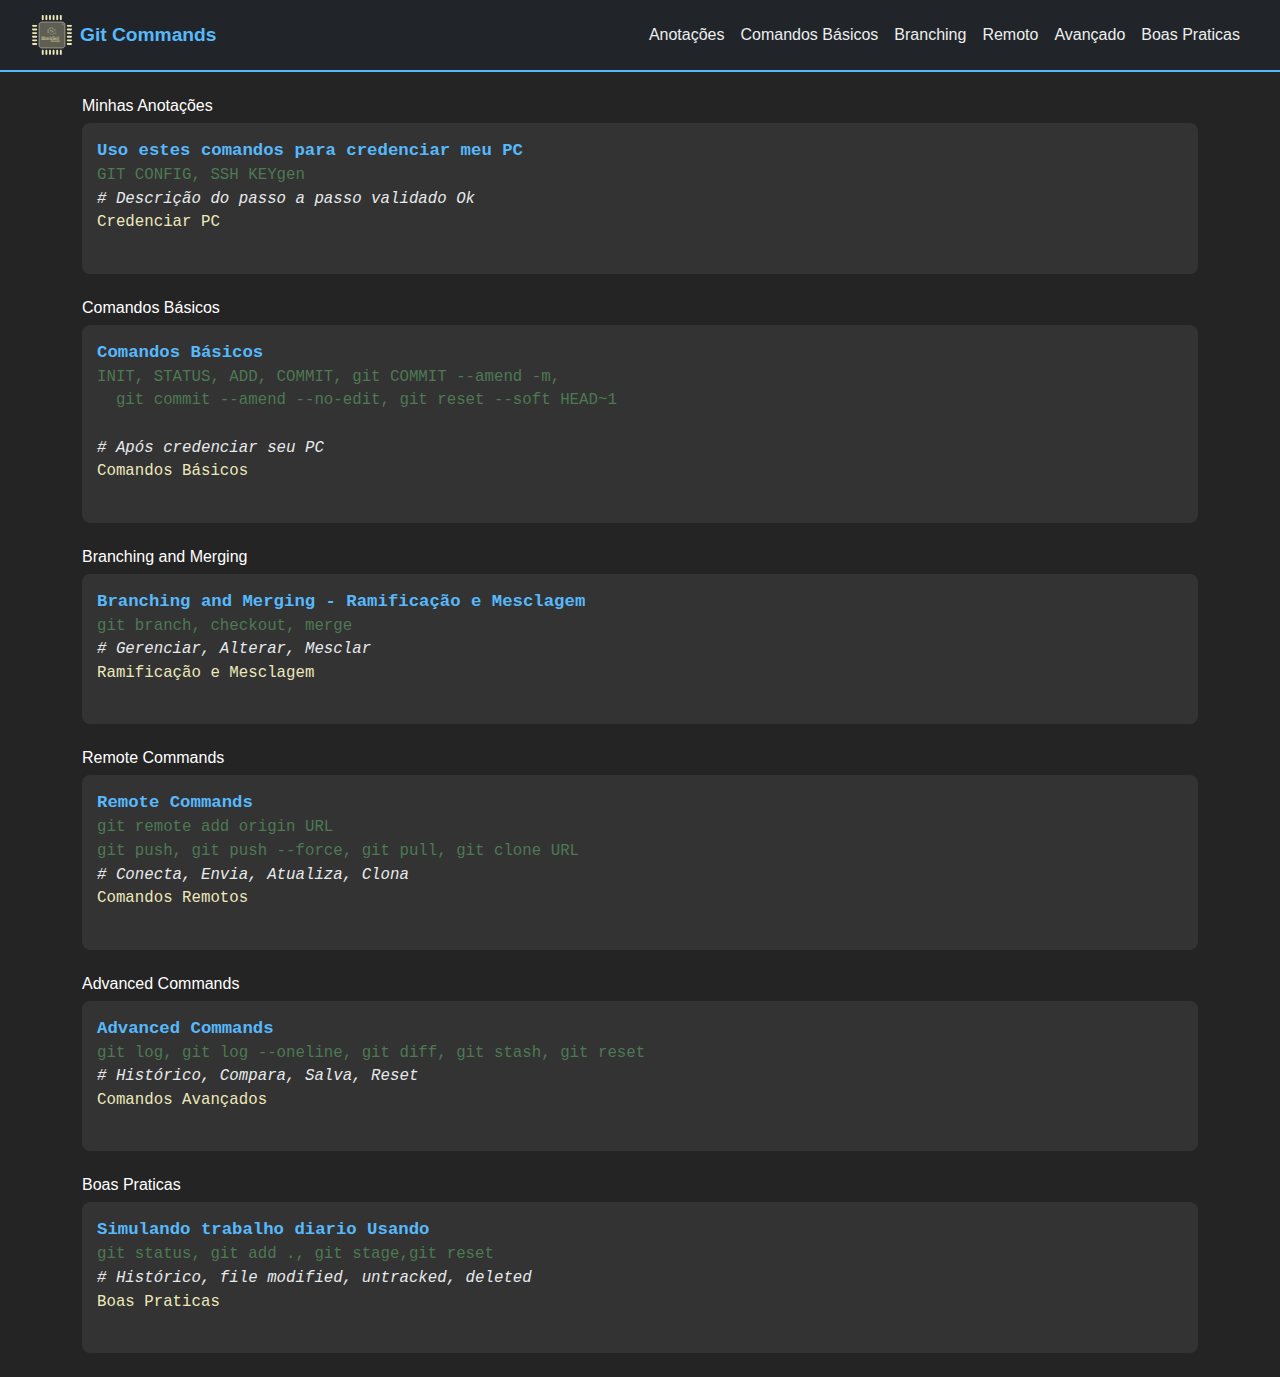
<file: index.html>
<!DOCTYPE html>
<html lang="pt-br">
<head>
  <meta charset="UTF-8">
  <meta name="viewport" content="width=device-width, initial-scale=1.0">
  <title>Git Commands Emilio Mazola</title>
  <!-- Bootstrap CSS -->
  <link href="https://cdn.jsdelivr.net/npm/bootstrap@5.3.2/dist/css/bootstrap.min.css" rel="stylesheet">
  <link rel="stylesheet" href="css/styles.css">
</head>
<body>
  <!-- Espaço para o menu -->
  <div id="menu-placeholder"></div>

  <main class="container mt-4">
    <h1 class="text-center text-light">Git Commands Emilio Mazola</h1>

    <section id="notas" class="my-4">
      <h6> Minhas Anotações</h6> 
      <pre>
<span class="command">Uso estes comandos para credenciar meu PC</span>
<span class="description">GIT CONFIG, SSH KEYgen</span>
<span class="comment"># Descrição do passo a passo validado Ok</span>
<a class="link" href="ComandosBasicos/credential.html">Credenciar PC</a>
      </pre>
    </section>

    <section id="comandos-basicos" class="my-4">
      <h6>Comandos Básicos</h6>
      <pre>
<span class="command">Comandos Básicos</span>
<span class="description">INIT, STATUS, ADD, COMMIT, git COMMIT --amend -m, 
  git commit --amend --no-edit, git reset --soft HEAD~1
</span>
<span class="comment"># Após credenciar seu PC</span>
<a class="link" href="ComandosBasicos/basic.html">Comandos Básicos</a>
      </pre>
    </section>

    <section id="branching" class="my-4">
      <h6>Branching and Merging</h6>
      <pre>
<span class="command">Branching and Merging - Ramificação e Mesclagem</span>
<span class="description">git branch, checkout, merge</span>
<span class="comment"># Gerenciar, Alterar, Mesclar</span>
<a class="link" href="ComandosBasicos/branching.html">Ramificação e Mesclagem</a>
      </pre>
    </section>

    <section id="remote" class="my-4">
      <h6>Remote Commands</h6>
      <pre>
<span class="command">Remote Commands</span>
<span class="description">git remote add origin URL </span>
<span class="description">git push, git push --force, git pull, git clone URL </span>
<span class="comment"># Conecta, Envia, Atualiza, Clona</span>
<a class="link" href="AdvancedCommands/remotecommands.html">Comandos Remotos</a>
      </pre>
    </section>

    <section id="advanced" class="my-4">
      <h6>Advanced Commands</h6>
      <pre>
<span class="command">Advanced Commands</span>
<span class="description">git log, git log --oneline, git diff, git stash, git reset</span>
<span class="comment"># Histórico, Compara, Salva, Reset</span>
<a class="link" href="AdvancedCommands/advanced.html">Comandos Avançados</a>
      </pre>
    </section>

    <section id="boaspraticas" class="my-4">
      <h6>Boas Praticas</h6>
      <pre>
<span class="command">Simulando trabalho diario Usando</span>
<span class="description">git status, git add ., git stage,git reset</span>
<span class="comment"># Histórico, file modified, untracked, deleted</span>
<a class="link" href="boaspraticas/boaspraticas.html">Boas Praticas</a>
      </pre>
    </section>
  </main>

  <!-- Bootstrap JavaScript -->
  <script src="https://cdn.jsdelivr.net/npm/bootstrap@5.3.2/dist/js/bootstrap.bundle.min.js"></script>
  <!-- Script do menu -->
  <script src="menu.js"></script>
</body>
</html>
</file>
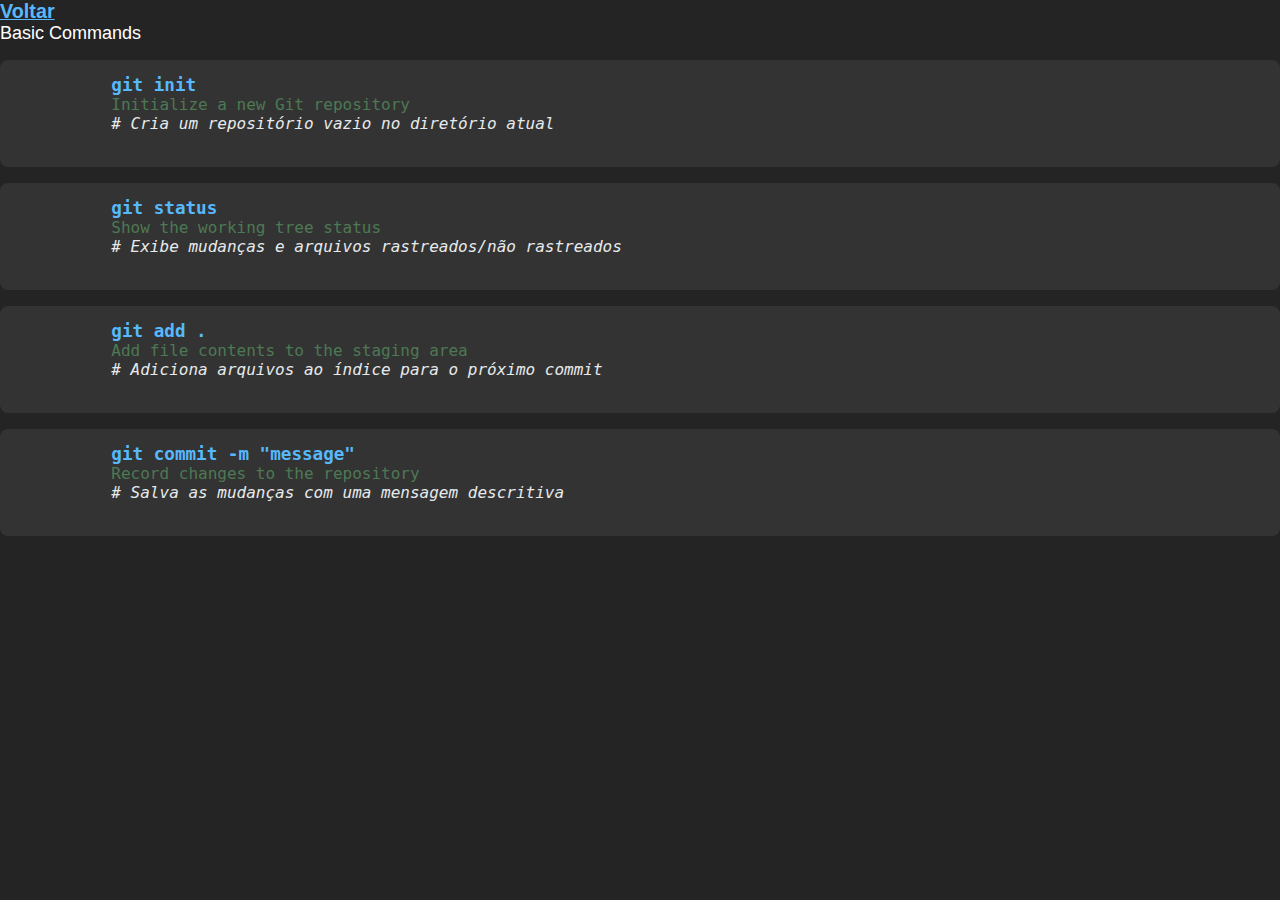
<file: basic.html>
<!DOCTYPE html>
<html lang="pt-br">
<head>
    <meta charset="UTF-8">
    <meta name="viewport" content="width=device-width, initial-scale=1.0">
    <title>Basic Commands</title>
    <link rel="stylesheet" href="css/styles.css">
</head>
<body>
    <a class="command" href="index.html"> Voltar</a>
    <div>
        <div class="category">Basic Commands</div>
        <pre>
          <span class="command">git init</span> 
          <span class="description">Initialize a new Git repository</span>
          <span class="comment"># Cria um repositório vazio no diretório atual</span>
        </pre>
        <pre>
          <span class="command">git status</span> 
          <span class="description">Show the working tree status</span>
          <span class="comment"># Exibe mudanças e arquivos rastreados/não rastreados</span>
        </pre>
        <pre>
          <span class="command">git add .</span> 
          <span class="description">Add file contents to the staging area</span>
          <span class="comment"># Adiciona arquivos ao índice para o próximo commit</span>
        </pre>
        <pre>
          <span class="command">git commit -m "message"</span> 
          <span class="description">Record changes to the repository</span>
          <span class="comment"># Salva as mudanças com uma mensagem descritiva</span>
        </pre>
      </div>
</body>
</html>
</file>
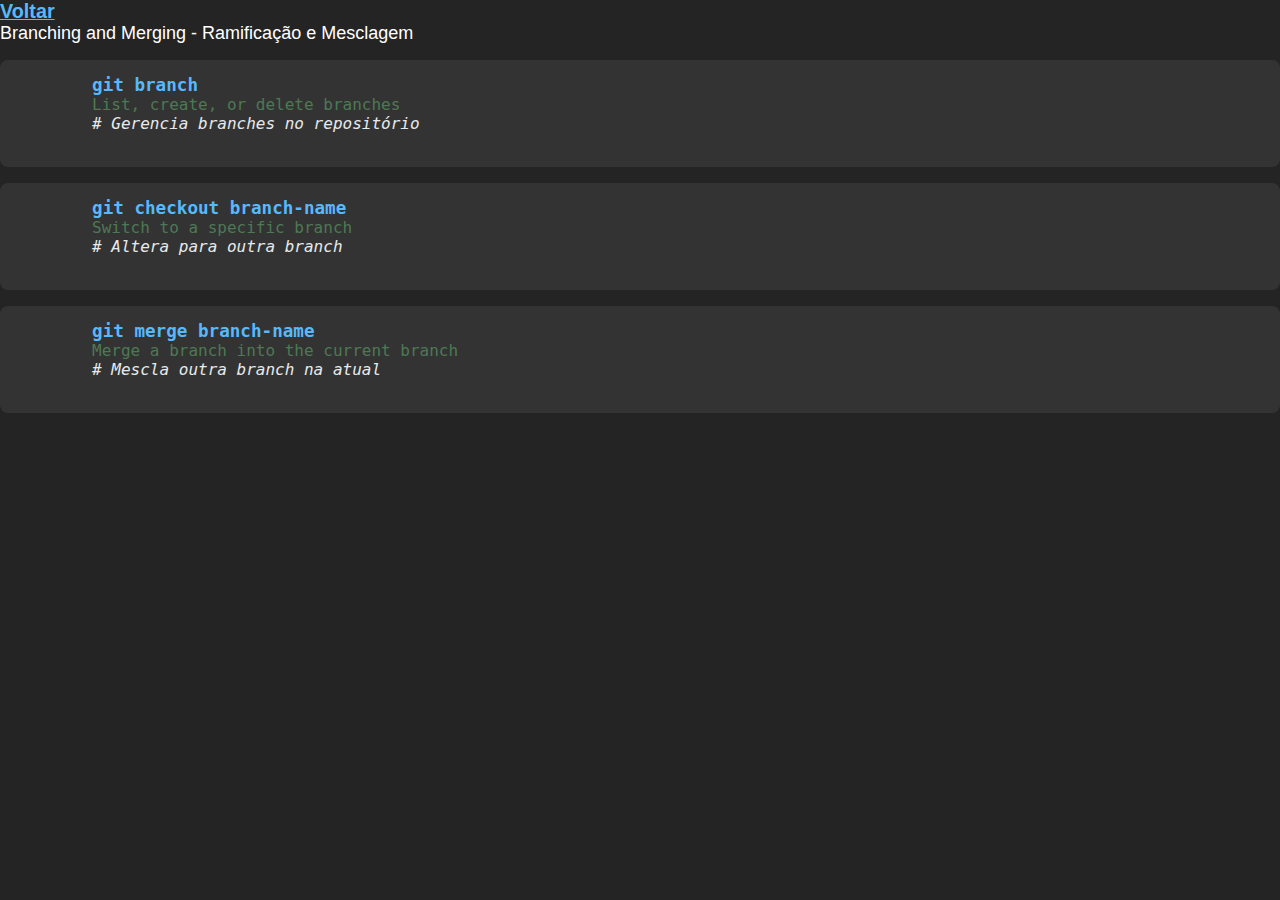
<file: branching.html>
<!DOCTYPE html>
<html lang="pt-br">
<head>
    <meta charset="UTF-8">
    <meta name="viewport" content="width=device-width, initial-scale=1.0">
    <title>Basic Commands</title>
    <link rel="stylesheet" href="css/styles.css">
</head>
<body>
    <a class="command" href="index.html"> Voltar</a>
    <div>
      <div class="category">Branching and Merging - Ramificação e Mesclagem</div>
      <pre>
        <span class="command">git branch</span> 
        <span class="description">List, create, or delete branches</span>
        <span class="comment"># Gerencia branches no repositório</span>
      </pre>
      <pre>
        <span class="command">git checkout branch-name</span> 
        <span class="description">Switch to a specific branch</span>
        <span class="comment"># Altera para outra branch</span>
      </pre>
      <pre>
        <span class="command">git merge branch-name</span> 
        <span class="description">Merge a branch into the current branch</span>
        <span class="comment"># Mescla outra branch na atual</span>
      </pre>
    
    </div>
</body>
</html>
</file>
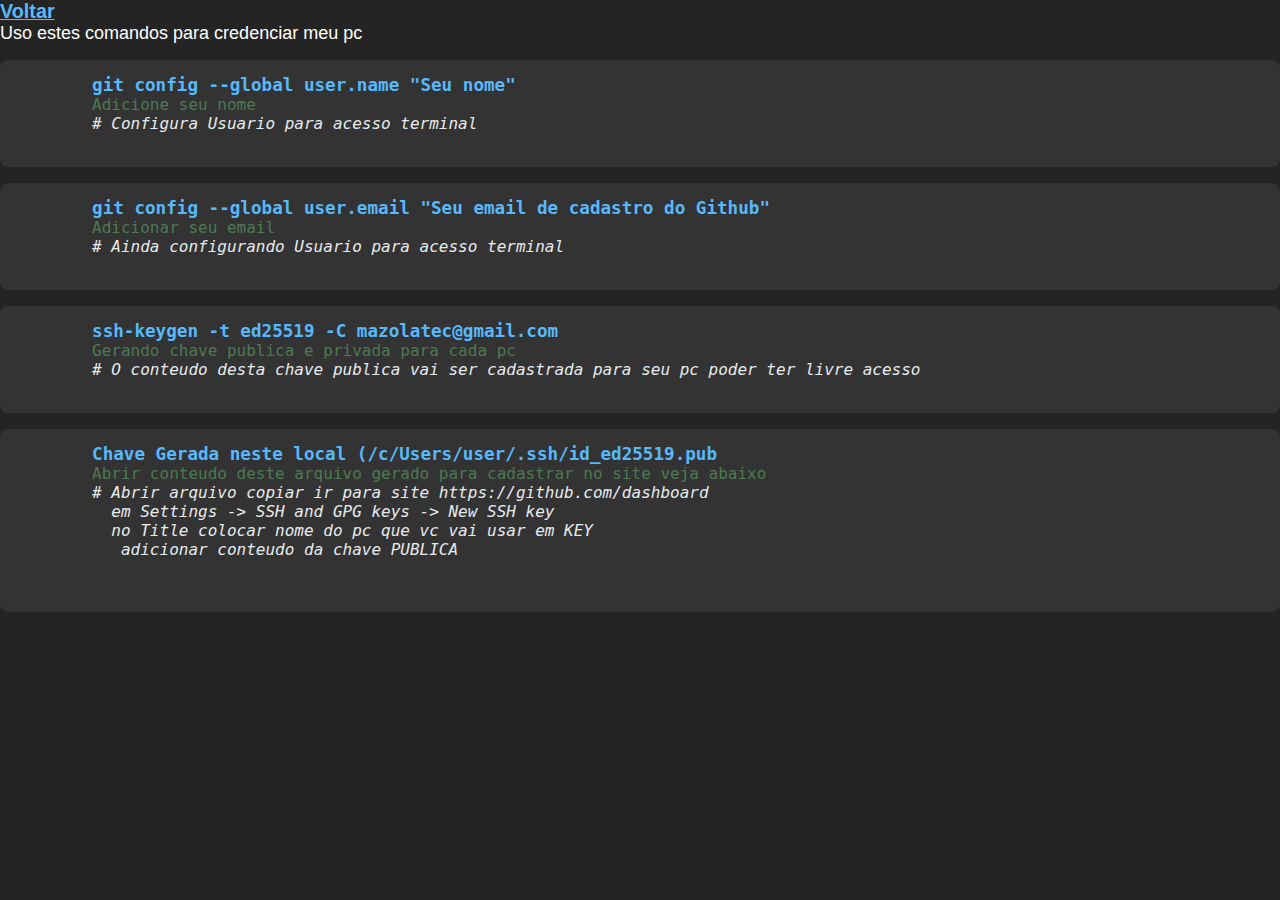
<file: credential.html>
<!DOCTYPE html>
<html lang="pt-br">
<head>
    <meta charset="UTF-8">
    <meta name="viewport" content="width=device-width, initial-scale=1.0">
    <title>Basic Commands</title>
    <link rel="stylesheet" href="css/styles.css">
</head>
<body>
    <a class="command" href="index.html"> Voltar</a>
    <div>
      <div class="category">Uso estes comandos para credenciar meu pc</div>
      <pre>
        <span class="command">git config --global user.name "Seu nome"</span> 
        <span class="description">Adicione seu nome </span>
        <span class="comment"># Configura Usuario para acesso terminal</span>
      </pre>
      <pre>
        <span class="command">git config --global user.email "Seu email de cadastro do Github"</span> 
        <span class="description">Adicionar seu email</span>
        <span class="comment"># Ainda configurando Usuario para acesso terminal</span>
      </pre>
      <pre>
        <span class="command">ssh-keygen -t ed25519 -C mazolatec@gmail.com</span> 
        <span class="description">Gerando chave publica e privada para cada pc </span>
        <span class="comment"># O conteudo desta chave publica vai ser cadastrada para seu pc poder ter livre acesso </span>
      </pre>
      <pre>
        <span class="command">Chave Gerada neste local (/c/Users/user/.ssh/id_ed25519.pub</span> 
        <span class="description">Abrir conteudo deste arquivo gerado para cadastrar no site veja abaixo</span>
        <span class="comment"># Abrir arquivo copiar ir para site https://github.com/dashboard 
          em Settings -> SSH and GPG keys -> New SSH key 
          no Title colocar nome do pc que vc vai usar em KEY 
           adicionar conteudo da chave PUBLICA
          </span>
      </pre>
    
    </div>
  
</body>
</html>
</file>
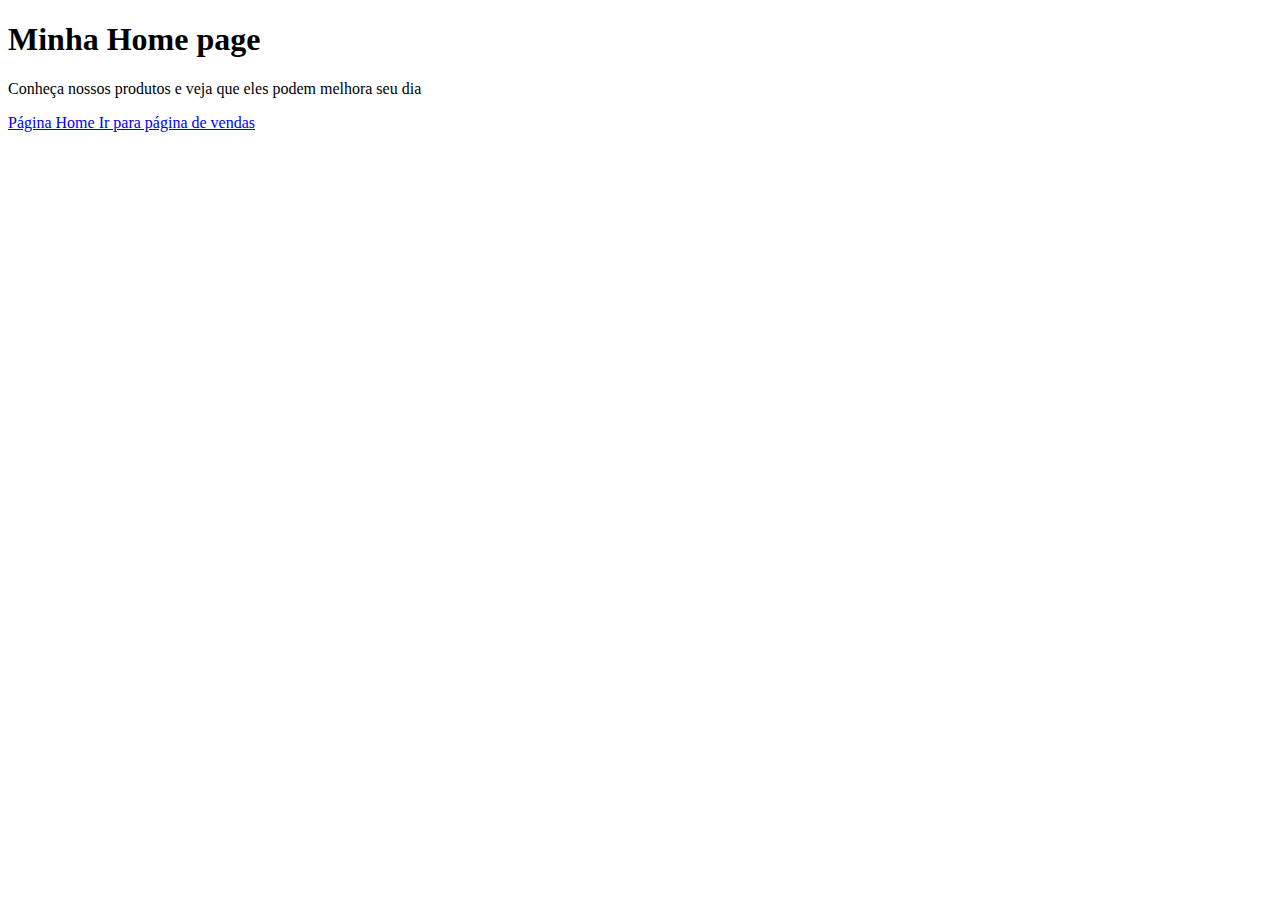
<file: home.html>
<!DOCTYPE html>
<html lang="en">
<head>
    <meta charset="UTF-8">
    <meta name="viewport" content="width=device-width, initial-scale=1.0">
    <title>Document</title>
</head>
<body>
    <h1> Minha Home page</h1>
    <p> Conheça nossos produtos e veja que eles podem melhora seu dia </p>
    <a href="index.html"> Página Home </a>
    <a href="vendas.html"> Ir para página de vendas</a>
</body>
</html>
</file>
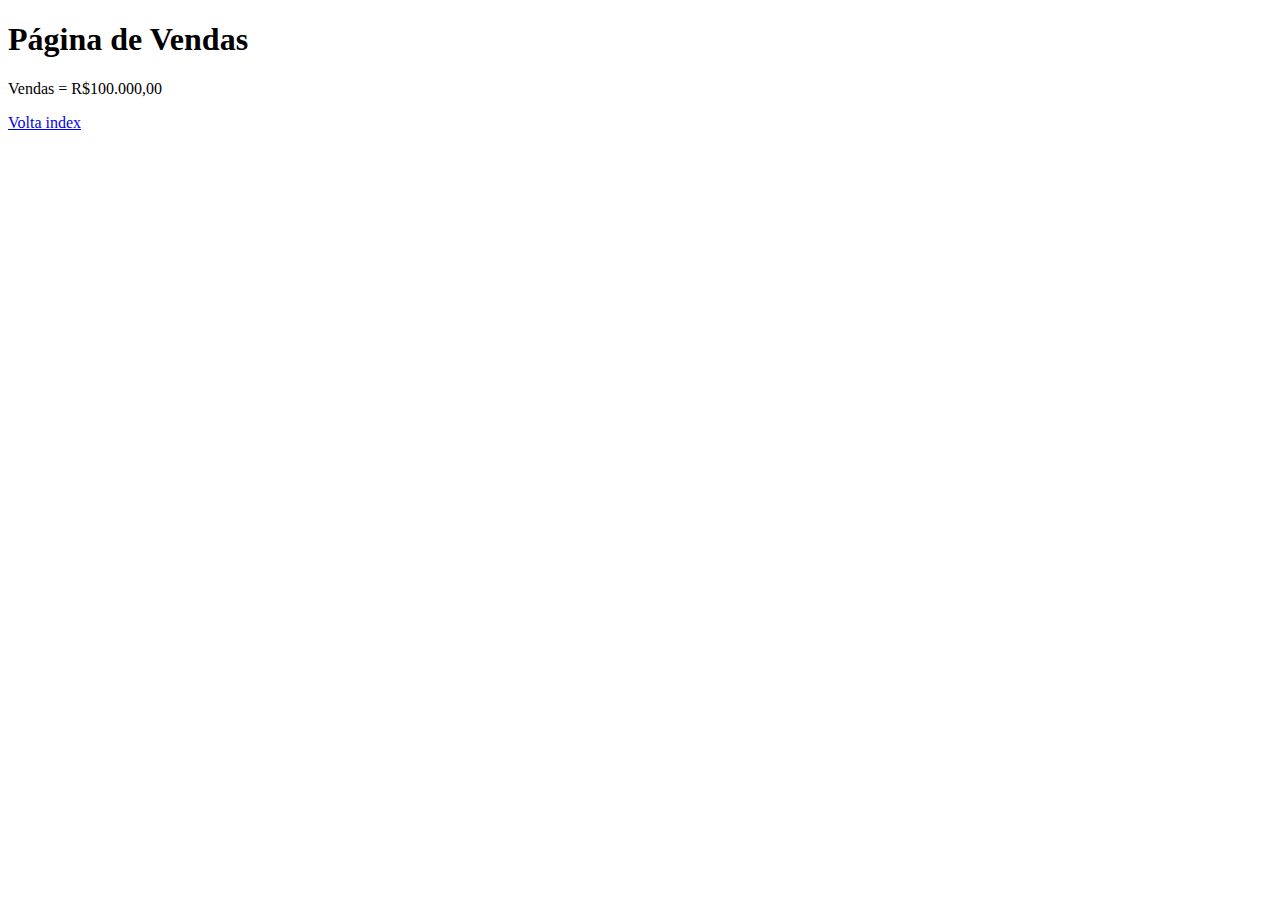
<file: vendas.html>
<!DOCTYPE html>
<html lang="en">
<head>
    <meta charset="UTF-8">
    <meta name="viewport" content="width=device-width, initial-scale=1.0">
    <title>Document</title>
</head>
<body>
    <h1>Página de Vendas</h1>
    <p>Vendas = R$100.000,00</p>
    <a href="index.html"> Volta index</a>
</body>
</html>
</file>
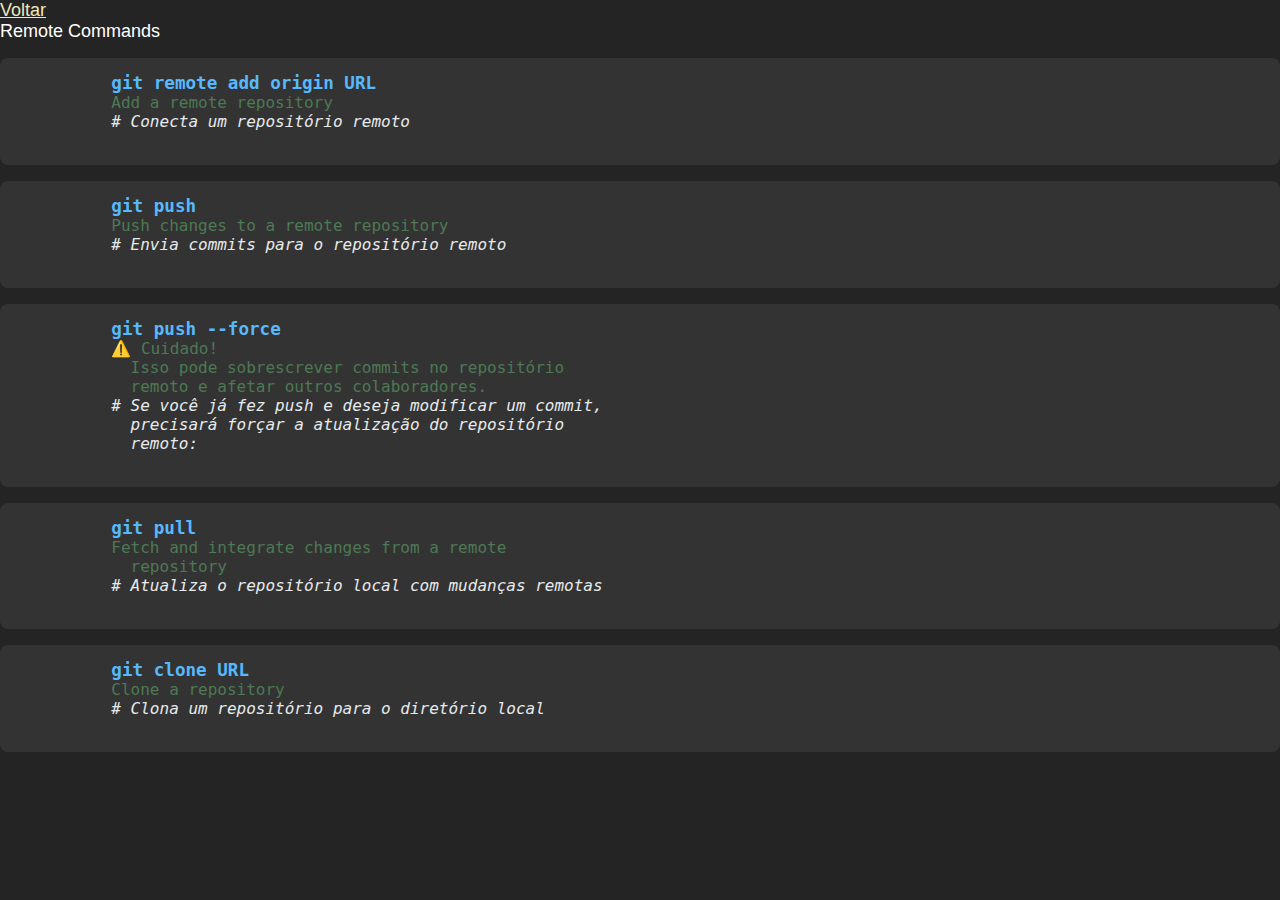
<file: AdvancedCommands/remotecommands.html>
<!DOCTYPE html>
<html lang="pt-br">
<head>
    <meta charset="UTF-8">
    <meta name="viewport" content="width=device-width, initial-scale=1.0">
    <title></title>
    <link rel="stylesheet" href="../css/styles.css">
</head>
<body>
    <a class="link" href="../index.html"> Voltar</a>
    <div>
        <div class="category">Remote Commands</div>
        <pre>
          <span class="command">git remote add origin URL</span> 
          <span class="description">Add a remote repository</span>
          <span class="comment"># Conecta um repositório remoto</span>
        </pre>
        <pre>
          <span class="command">git push</span> 
          <span class="description">Push changes to a remote repository</span>
          <span class="comment"># Envia commits para o repositório remoto</span>
        </pre>
        <pre>
          <span class="command">git push --force</span> 
          <span class="description">⚠️ Cuidado! 
            Isso pode sobrescrever commits no repositório 
            remoto e afetar outros colaboradores.</span>
          <span class="comment"># Se você já fez push e deseja modificar um commit, 
            precisará forçar a atualização do repositório 
            remoto:</span>
        </pre>
        <pre>
          <span class="command">git pull</span> 
          <span class="description">Fetch and integrate changes from a remote  
            repository</span>
          <span class="comment"># Atualiza o repositório local com mudanças remotas</span>
        </pre>
        <pre>
          <span class="command">git clone URL</span> 
          <span class="description">Clone a repository</span>
          <span class="comment"># Clona um repositório para o diretório local</span>
        </pre>
      </div>
</body>
</html>
</file>
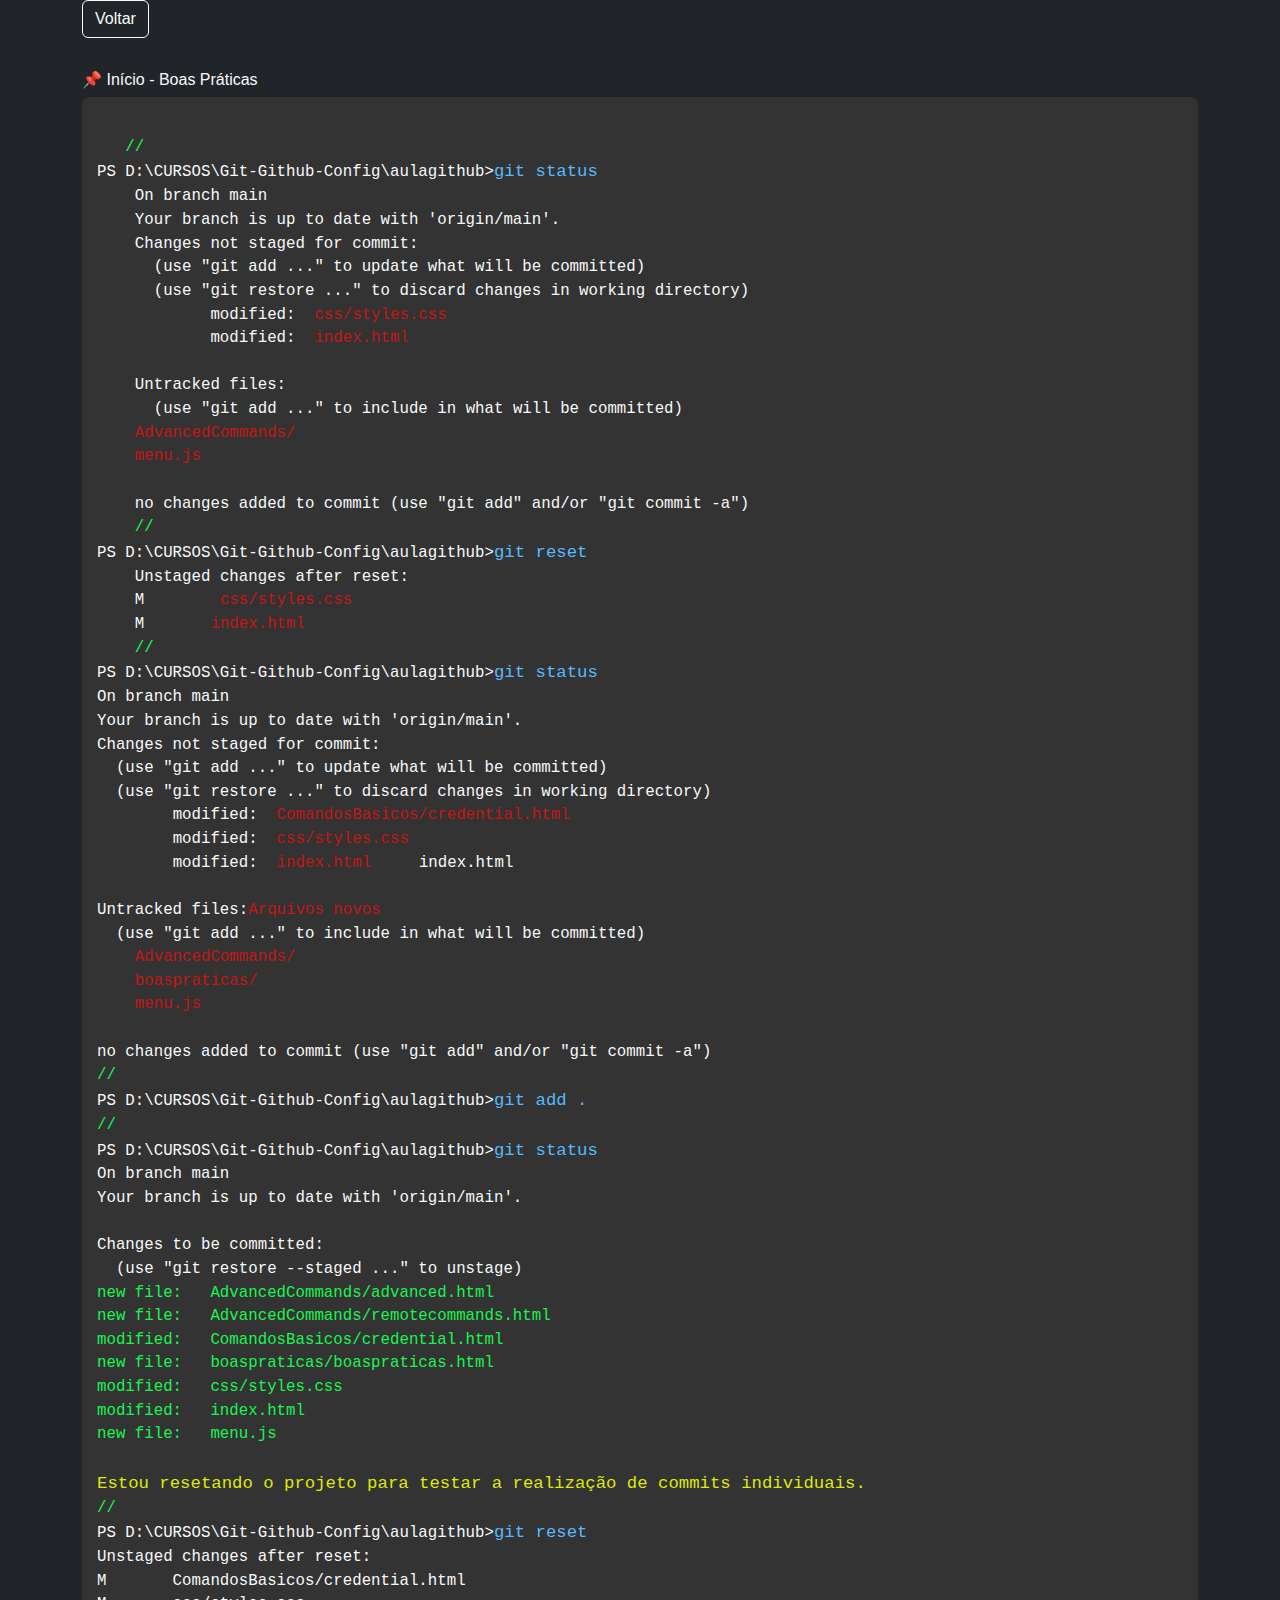
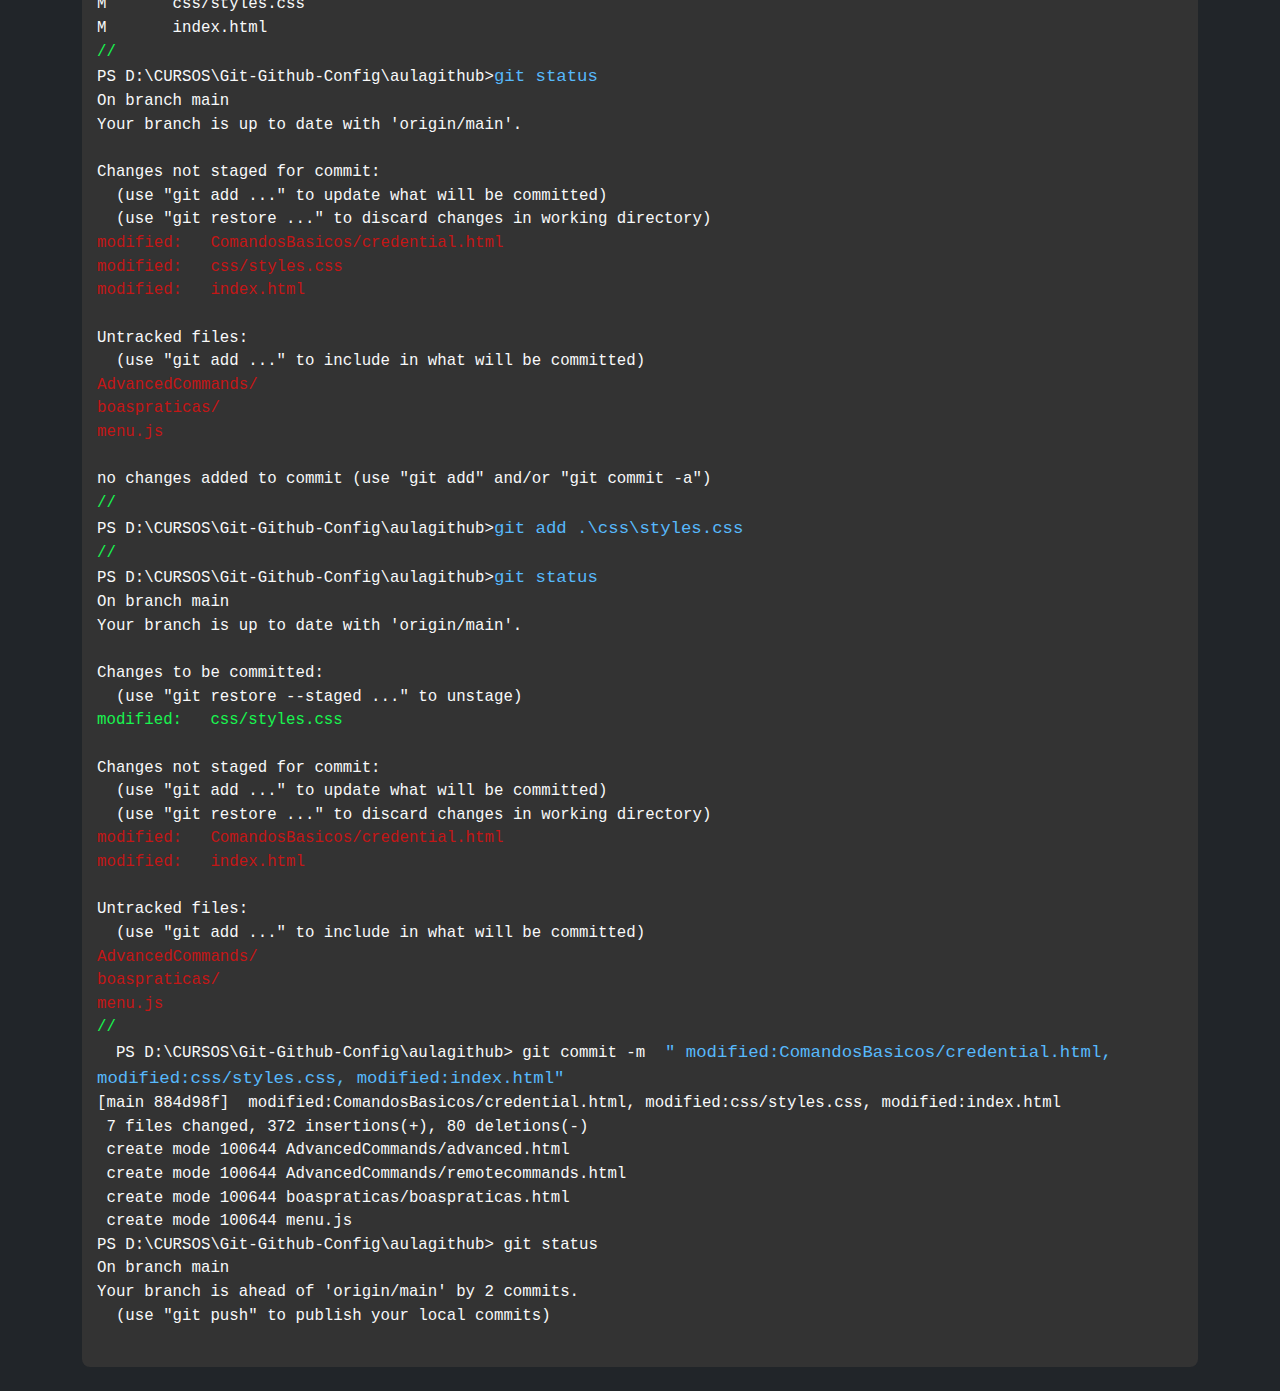
<file: boaspraticas/boaspraticas.html>
<!DOCTYPE html>
<html lang="pt-br">
<head>
    <meta charset="UTF-8">
    <meta name="viewport" content="width=device-width, initial-scale=1.0">
    <title>Document</title>
   <!-- Bootstrap CSS -->
   <link href="https://cdn.jsdelivr.net/npm/bootstrap@5.3.2/dist/css/bootstrap.min.css" rel="stylesheet">
   <link rel="stylesheet" href="../css/styles.css">
</head>
<body  class="bg-dark text-light">
   
    <div class="container">
       <!-- Botão de Voltar -->
       <a class="btn btn-outline-light mb-2" href="../index.html"> Voltar  </a>
    <section id="boaspraticas" class="my-4">
        <h6>📌 Início - Boas Práticas </h6> 
        <pre>
  <span> 
   <p class="filecolorgreen">//</p>
PS D:\CURSOS\Git-Github-Config\aulagithub><span class="filecolorblue">git status</span> 
    On branch main
    Your branch is up to date with 'origin/main'.
    Changes not staged for commit:
      (use "git add <file>..." to update what will be committed)
      (use "git restore <file>..." to discard changes in working directory)
            modified: <span class="filecolor"> css/styles.css  </span>
            modified: <span class="filecolor"> index.html</span>
    
    Untracked files:
      (use "git add <file>..." to include in what will be committed)
    <span class="filecolor">AdvancedCommands/</span>    
    <span class="filecolor">menu.js</span>
        </span>        
    no changes added to commit (use "git add" and/or "git commit -a")
    <p class="filecolorgreen">//</p>
PS D:\CURSOS\Git-Github-Config\aulagithub><span class="filecolorblue">git reset</span> 
    Unstaged changes after reset:
    M       <span class="filecolor"> css/styles.css  </span>
    M      <span class="filecolor"> index.html</span>
    <p class="filecolorgreen">//</p>
PS D:\CURSOS\Git-Github-Config\aulagithub><span class="filecolorblue">git status</span> 
On branch main
Your branch is up to date with 'origin/main'.
Changes not staged for commit:
  (use "git add <file>..." to update what will be committed)
  (use "git restore <file>..." to discard changes in working directory)
        modified:  <span class="filecolor">ComandosBasicos/credential.html</span> 
        modified:  <span class="filecolor">css/styles.css</span>  
        modified:  <span class="filecolor">index.html</span>    index.html

Untracked files:<p class="filecolor">Arquivos novos </p>
  (use "git add <file>..." to include in what will be committed)
    <span class="filecolor">AdvancedCommands/ </span>
    <span class="filecolor">boaspraticas/</span>    
    <span class="filecolor">menu.js</span>    

no changes added to commit (use "git add" and/or "git commit -a")
<p class="filecolorgreen">//</p>
PS D:\CURSOS\Git-Github-Config\aulagithub><span class="filecolorblue">git add .</span> 
<p class="filecolorgreen">//</p>
PS D:\CURSOS\Git-Github-Config\aulagithub><span class="filecolorblue">git status</span> 
On branch main
Your branch is up to date with 'origin/main'.

Changes to be committed:
  (use "git restore --staged <file>..." to unstage)
<p class="filecolorgreen">new file:   AdvancedCommands/advanced.html </p>  
<p class="filecolorgreen">new file:   AdvancedCommands/remotecommands.html</p>
<p class="filecolorgreen">modified:   ComandosBasicos/credential.html</p>        
<p class="filecolorgreen">new file:   boaspraticas/boaspraticas.html</p>       
<p class="filecolorgreen">modified:   css/styles.css</p>        
<p class="filecolorgreen">modified:   index.html</p>        
<p class="filecolorgreen">new file:   menu.js</p>    

<p class="filecolorcomentario">Estou resetando o projeto para testar a realização de commits individuais. </p>
<p class="filecolorgreen">//</p>
PS D:\CURSOS\Git-Github-Config\aulagithub><span class="filecolorblue">git reset</span> 
Unstaged changes after reset:
M       ComandosBasicos/credential.html
M       css/styles.css
M       index.html
<p class="filecolorgreen">//</p>
PS D:\CURSOS\Git-Github-Config\aulagithub><span class="filecolorblue">git status</span> 
On branch main
Your branch is up to date with 'origin/main'.

Changes not staged for commit:
  (use "git add <file>..." to update what will be committed)
  (use "git restore <file>..." to discard changes in working directory)
<p class="filecolor">modified:   ComandosBasicos/credential.html</p>        
<p class="filecolor">modified:   css/styles.css</p>
<p class="filecolor">modified:   index.html</p>

Untracked files:
  (use "git add <file>..." to include in what will be committed)
<p class="filecolor">AdvancedCommands/ </p>
<p class="filecolor">boaspraticas/</p>
<p class="filecolor">menu.js</p>

no changes added to commit (use "git add" and/or "git commit -a")
<p class="filecolorgreen">//</p>
PS D:\CURSOS\Git-Github-Config\aulagithub><span class="filecolorblue">git add .\css\styles.css</span> 
<p class="filecolorgreen">//</p>
PS D:\CURSOS\Git-Github-Config\aulagithub><span class="filecolorblue">git status</span> 
On branch main
Your branch is up to date with 'origin/main'.

Changes to be committed:
  (use "git restore --staged <file>..." to unstage)
<p class="filecolorgreen">modified:   css/styles.css</p>       

Changes not staged for commit:
  (use "git add <file>..." to update what will be committed)
  (use "git restore <file>..." to discard changes in working directory)
<p class="filecolor">modified:   ComandosBasicos/credential.html</p>        
<p class="filecolor">modified:   index.html</p>       

Untracked files:
  (use "git add <file>..." to include in what will be committed)
<p class="filecolor">AdvancedCommands/</p>
<p class="filecolor">boaspraticas/</p>       
<p class="filecolor">menu.js</p>     
<p class="filecolorgreen">//</p>  
  PS D:\CURSOS\Git-Github-Config\aulagithub> git commit -m <p class="filecolorblue"> " modified:ComandosBasicos/credential.html, modified:css/styles.css, modified:index.html"</p>
[main 884d98f]  modified:ComandosBasicos/credential.html, modified:css/styles.css, modified:index.html
 7 files changed, 372 insertions(+), 80 deletions(-)
 create mode 100644 AdvancedCommands/advanced.html
 create mode 100644 AdvancedCommands/remotecommands.html
 create mode 100644 boaspraticas/boaspraticas.html
 create mode 100644 menu.js
PS D:\CURSOS\Git-Github-Config\aulagithub> git status
On branch main
Your branch is ahead of 'origin/main' by 2 commits.
  (use "git push" to publish your local commits)
        </pre>
      </section>
    </div>
    <!-- Bootstrap JS -->
    <script src="https://cdn.jsdelivr.net/npm/bootstrap@5.3.2/dist/js/bootstrap.bundle.min.js"></script>
</body>
</html>
</file>
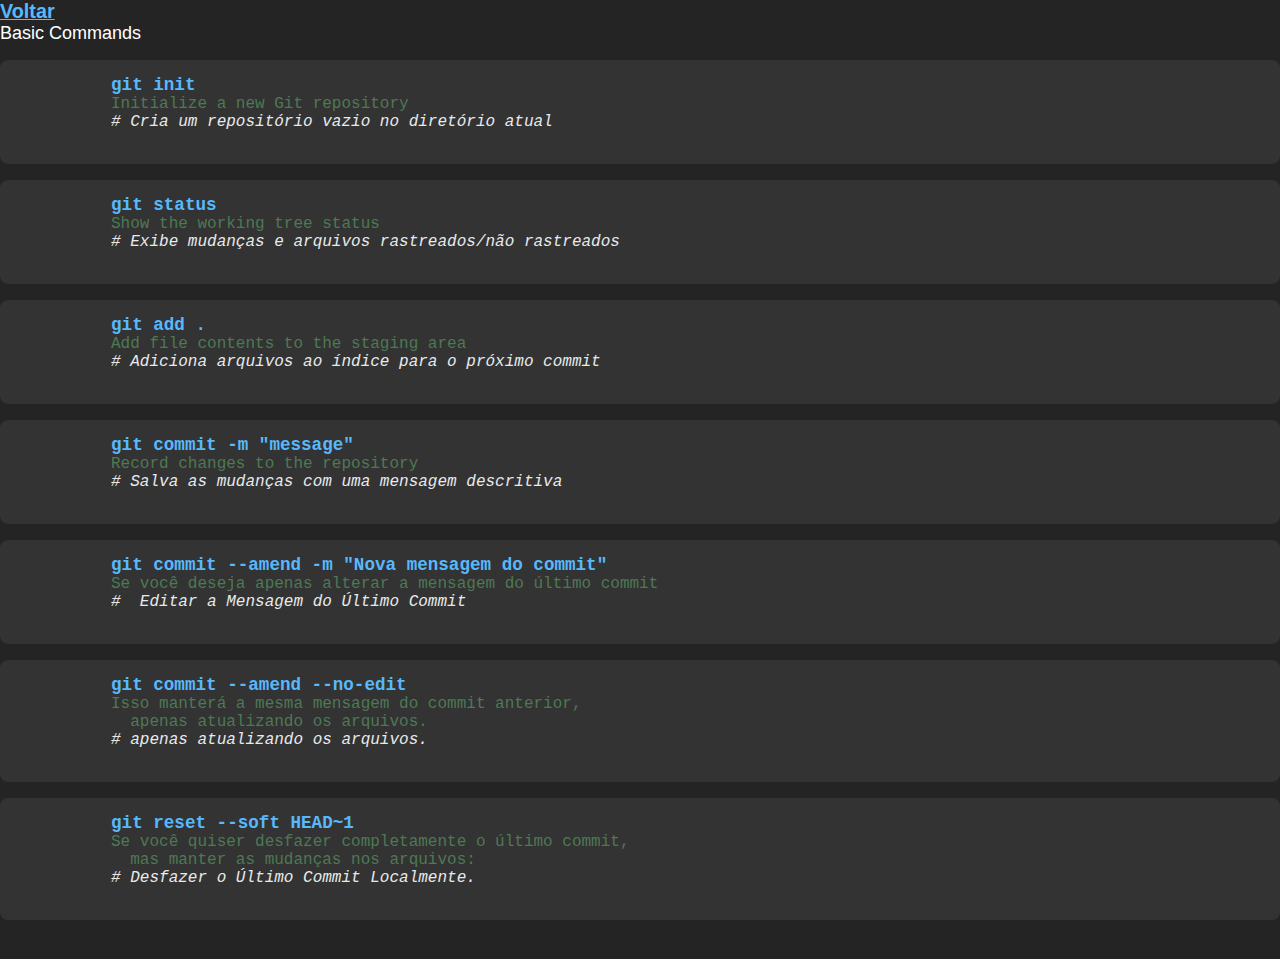
<file: ComandosBasicos/basic.html>
<!DOCTYPE html>
<html lang="pt-br">
<head>
    <meta charset="UTF-8">
    <meta name="viewport" content="width=device-width, initial-scale=1.0">
    <title>Basic Commands</title>
    <link rel="stylesheet" href="../css/styles.css">

</head>
<body>
    <a class="command" href="../index.html"> Voltar</a>
    <div>
        <div class="category">Basic Commands</div>
        <pre>
          <span class="command">git init</span> 
          <span class="description">Initialize a new Git repository</span>
          <span class="comment"># Cria um repositório vazio no diretório atual</span>
        </pre>
        <pre>
          <span class="command">git status</span> 
          <span class="description">Show the working tree status</span>
          <span class="comment"># Exibe mudanças e arquivos rastreados/não rastreados</span>
        </pre>
        <pre>
          <span class="command">git add .</span> 
          <span class="description">Add file contents to the staging area</span>
          <span class="comment"># Adiciona arquivos ao índice para o próximo commit</span>
        </pre>
        <pre>
          <span class="command">git commit -m "message"</span> 
          <span class="description">Record changes to the repository</span>
          <span class="comment"># Salva as mudanças com uma mensagem descritiva</span>
        </pre>
        <pre>
          <span class="command">git commit --amend -m "Nova mensagem do commit"</span> 
          <span class="description">Se você deseja apenas alterar a mensagem do último commit</span>
          <span class="comment">#  Editar a Mensagem do Último Commit</span>
        </pre>  
        <pre>
          <span class="command">git commit --amend --no-edit </span> 
          <span class="description">Isso manterá a mesma mensagem do commit anterior, 
            apenas atualizando os arquivos.</span>
          <span class="comment"># apenas atualizando os arquivos.</span>
        </pre>
        <pre>
          <span class="command">git reset --soft HEAD~1 </span> 
          <span class="description">Se você quiser desfazer completamente o último commit, 
            mas manter as mudanças nos arquivos:</span>
          <span class="comment"># Desfazer o Último Commit Localmente.</span>
        </pre>
      </div>
</body>
</html>
</file>
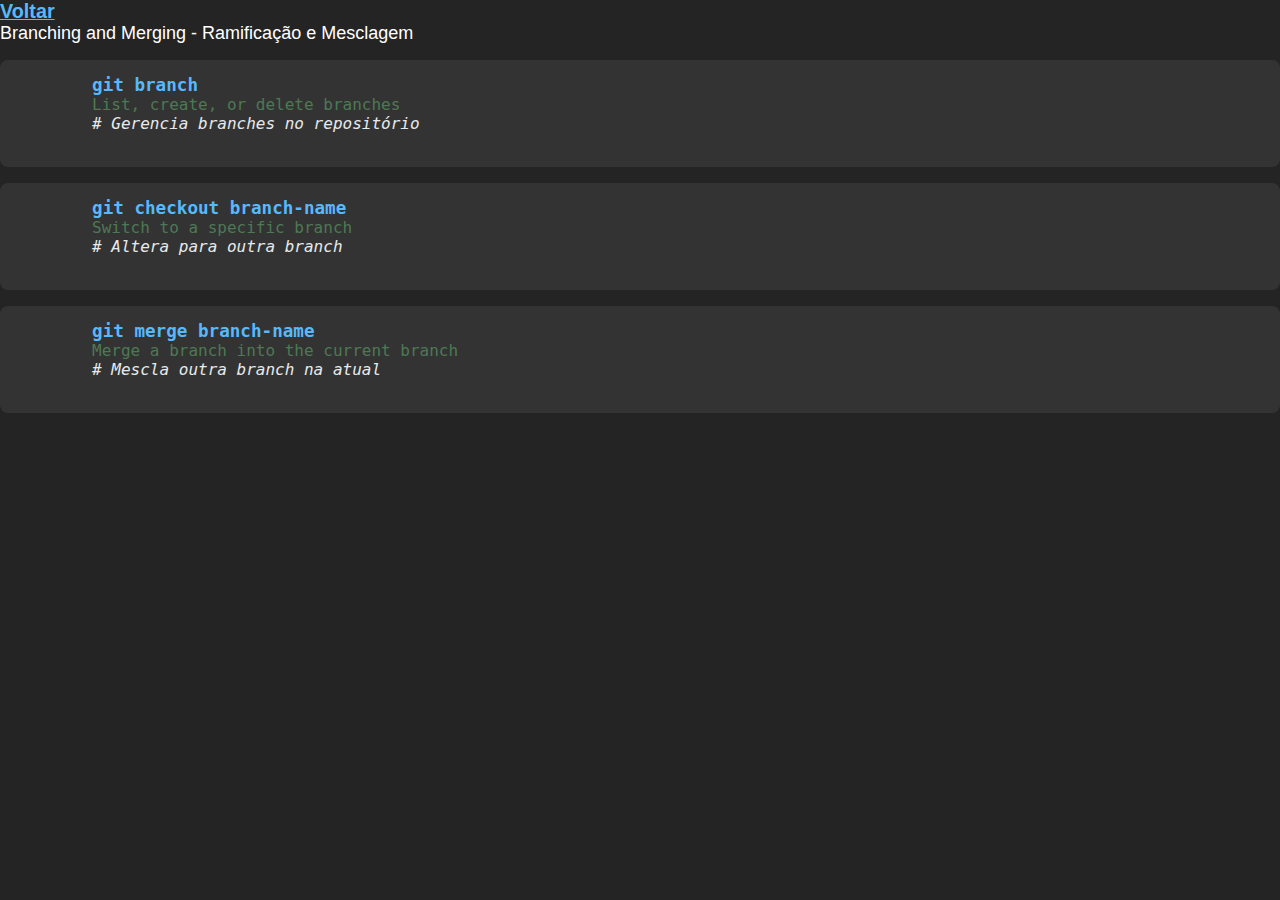
<file: ComandosBasicos/branching.html>
<!DOCTYPE html>
<html lang="pt-br">
<head>
    <meta charset="UTF-8">
    <meta name="viewport" content="width=device-width, initial-scale=1.0">
    <title>Basic Commands</title>
    <link rel="stylesheet" href="../css/styles.css">
</head>
<body>
    <a class="command" href="../index.html"> Voltar</a>
    <div>
      <div class="category">Branching and Merging - Ramificação e Mesclagem</div>
      <pre>
        <span class="command">git branch</span> 
        <span class="description">List, create, or delete branches</span>
        <span class="comment"># Gerencia branches no repositório</span>
      </pre>
      <pre>
        <span class="command">git checkout branch-name</span> 
        <span class="description">Switch to a specific branch</span>
        <span class="comment"># Altera para outra branch</span>
      </pre>
      <pre>
        <span class="command">git merge branch-name</span> 
        <span class="description">Merge a branch into the current branch</span>
        <span class="comment"># Mescla outra branch na atual</span>
      </pre>
    
    </div>
</body>
</html>
</file>
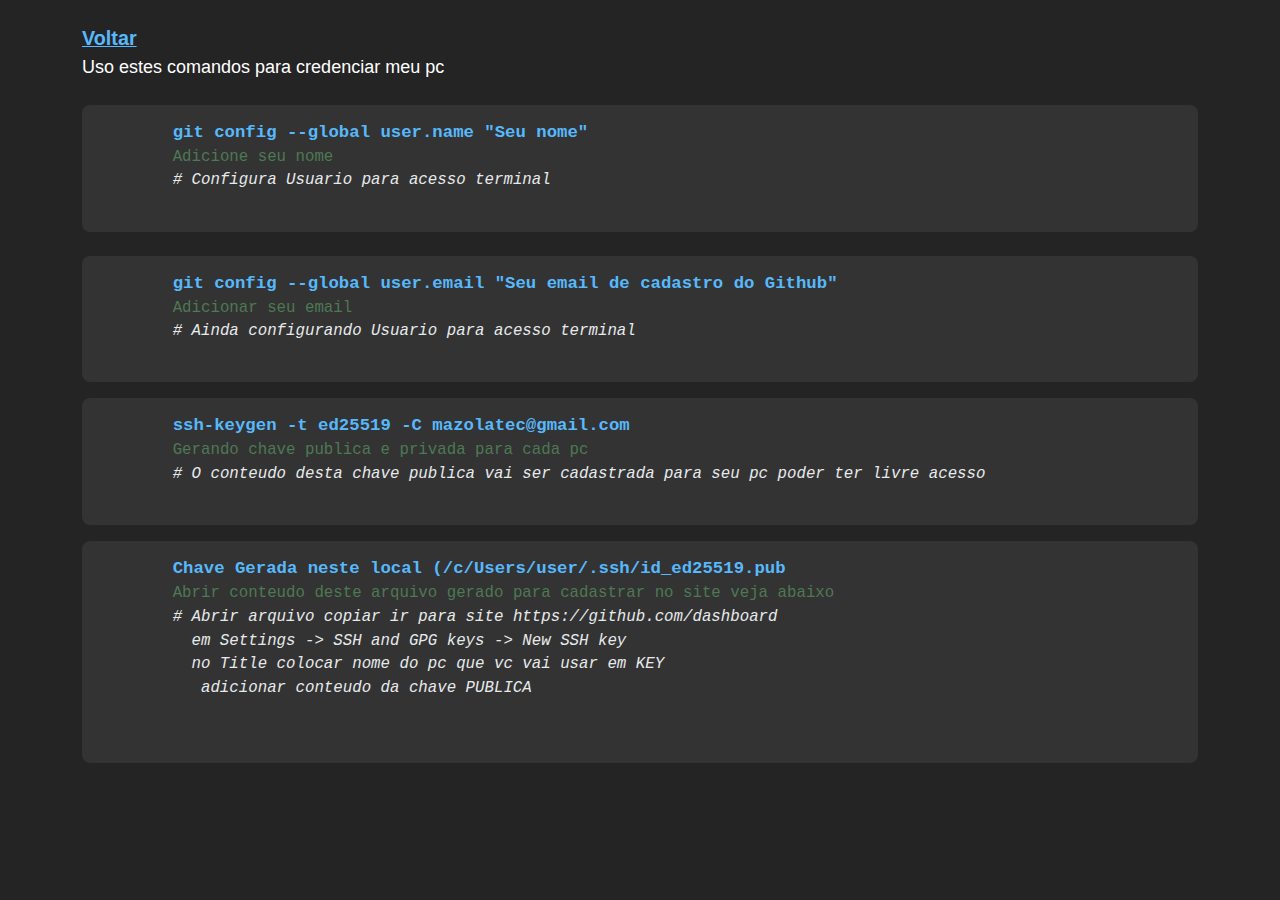
<file: ComandosBasicos/credential.html>
<!DOCTYPE html>
<html lang="pt-br">
<head>
    <meta charset="UTF-8">
    <meta name="viewport" content="width=device-width, initial-scale=1.0">
    <title>Basic Commands</title>
     <!-- Bootstrap CSS -->
  <link href="https://cdn.jsdelivr.net/npm/bootstrap@5.3.2/dist/css/bootstrap.min.css" rel="stylesheet">
    <link rel="stylesheet" href="../css/styles.css">
</head>
<body>
  <main class="container mt-4">
    <a class="command" href="../index.html"> Voltar</a>
    <div>
      <div class="category">Uso estes comandos para credenciar meu pc</div>
      <section id="notas" class="my-4">
      <pre>
        <span class="command">git config --global user.name "Seu nome"</span> 
        <span class="description">Adicione seu nome </span>
        <span class="comment"># Configura Usuario para acesso terminal</span>
      </pre>
    </section>
      <pre>
        <span class="command">git config --global user.email "Seu email de cadastro do Github"</span> 
        <span class="description">Adicionar seu email</span>
        <span class="comment"># Ainda configurando Usuario para acesso terminal</span>
      </pre>
      <pre>
        <span class="command">ssh-keygen -t ed25519 -C mazolatec@gmail.com</span> 
        <span class="description">Gerando chave publica e privada para cada pc </span>
        <span class="comment"># O conteudo desta chave publica vai ser cadastrada para seu pc poder ter livre acesso </span>
      </pre>
      <pre>
        <span class="command">Chave Gerada neste local (/c/Users/user/.ssh/id_ed25519.pub</span> 
        <span class="description">Abrir conteudo deste arquivo gerado para cadastrar no site veja abaixo</span>
        <span class="comment"># Abrir arquivo copiar ir para site https://github.com/dashboard 
          em Settings -> SSH and GPG keys -> New SSH key 
          no Title colocar nome do pc que vc vai usar em KEY 
           adicionar conteudo da chave PUBLICA
          </span>
      </pre>
    </div>
  </main>

</body>
</html>
</file>
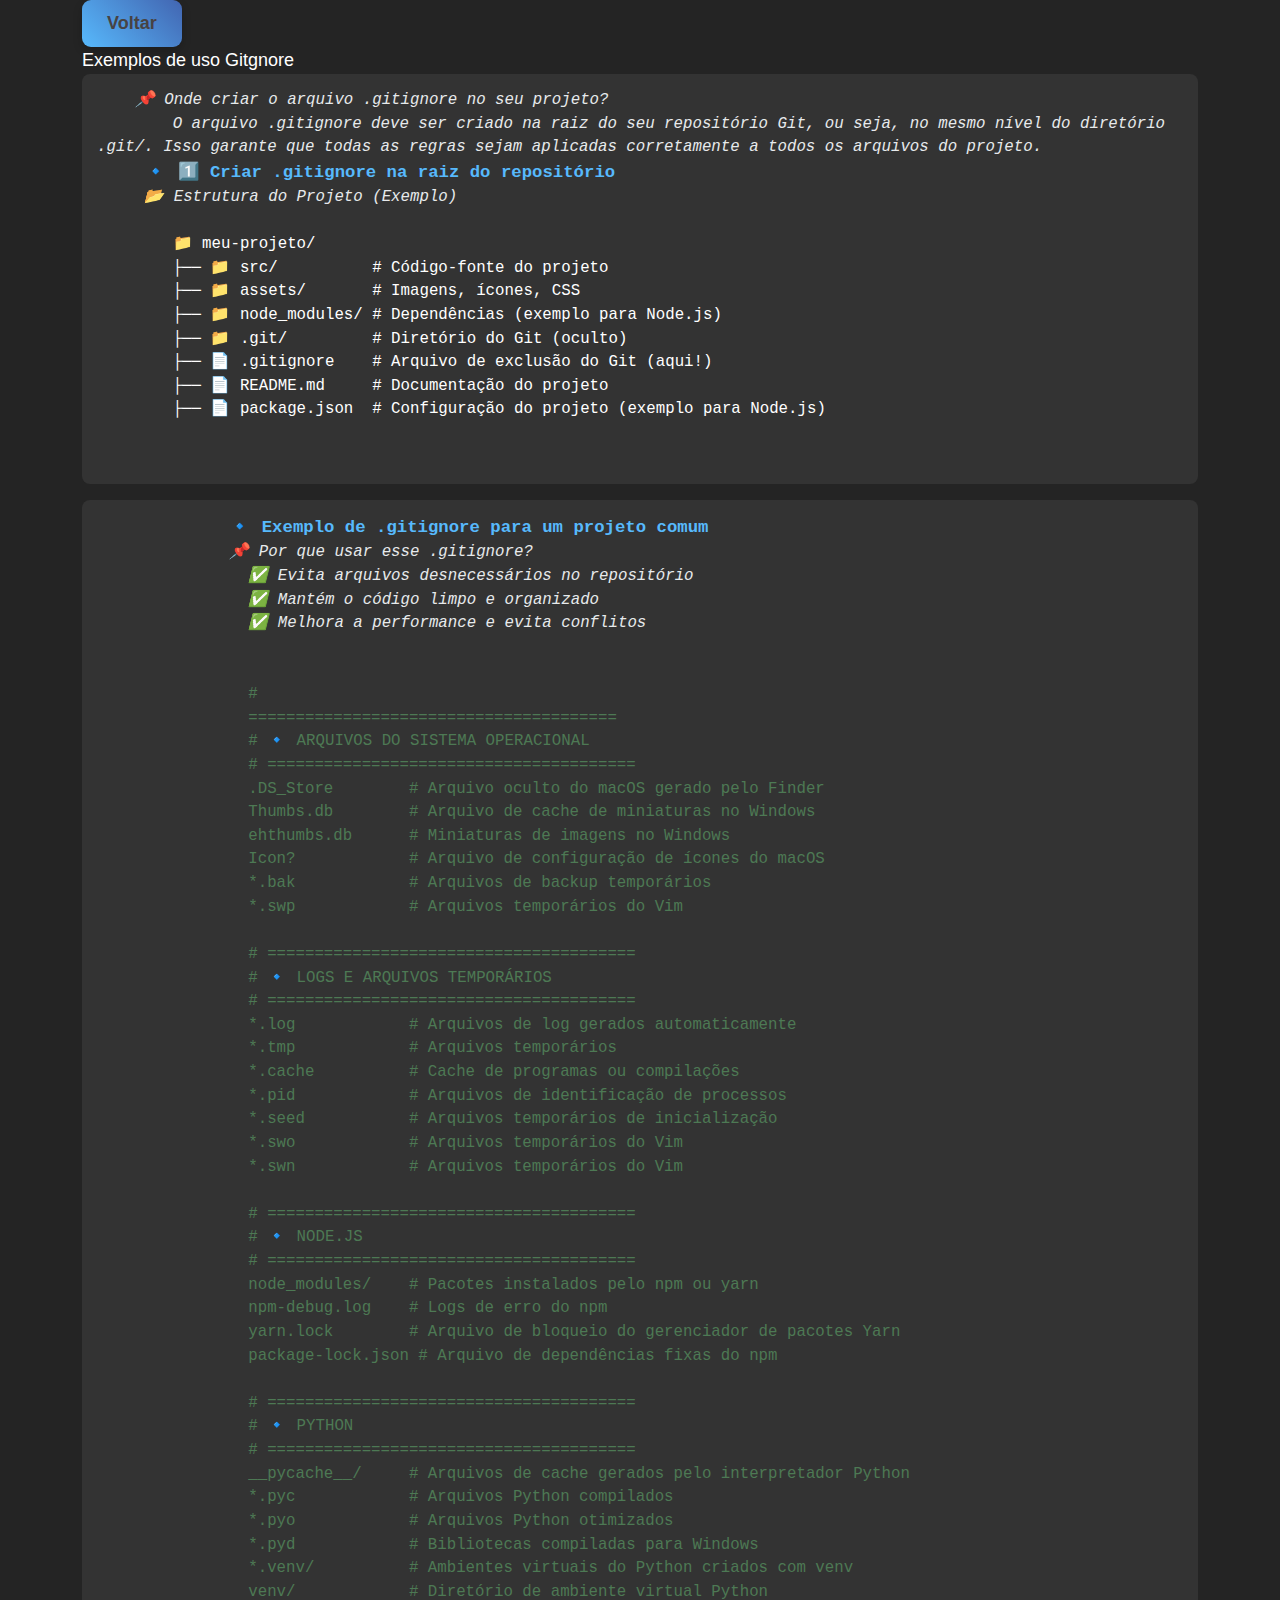
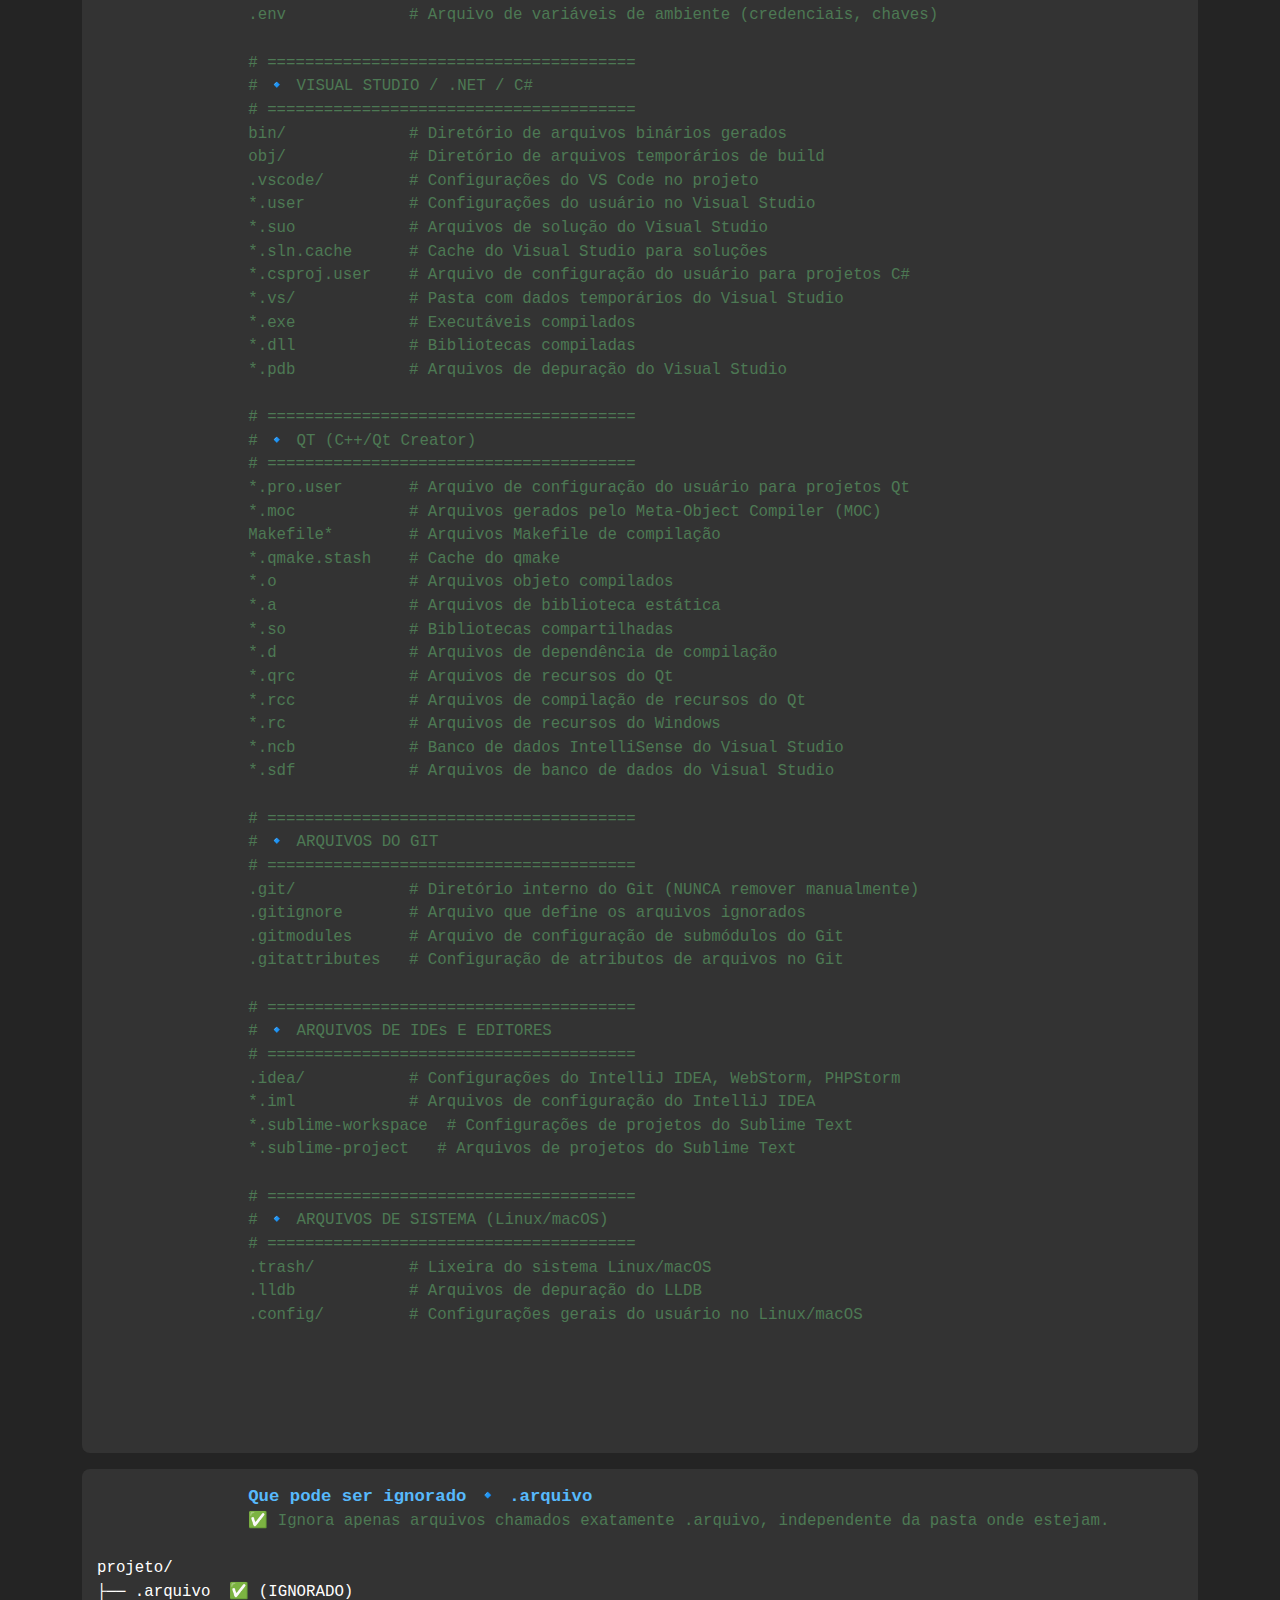
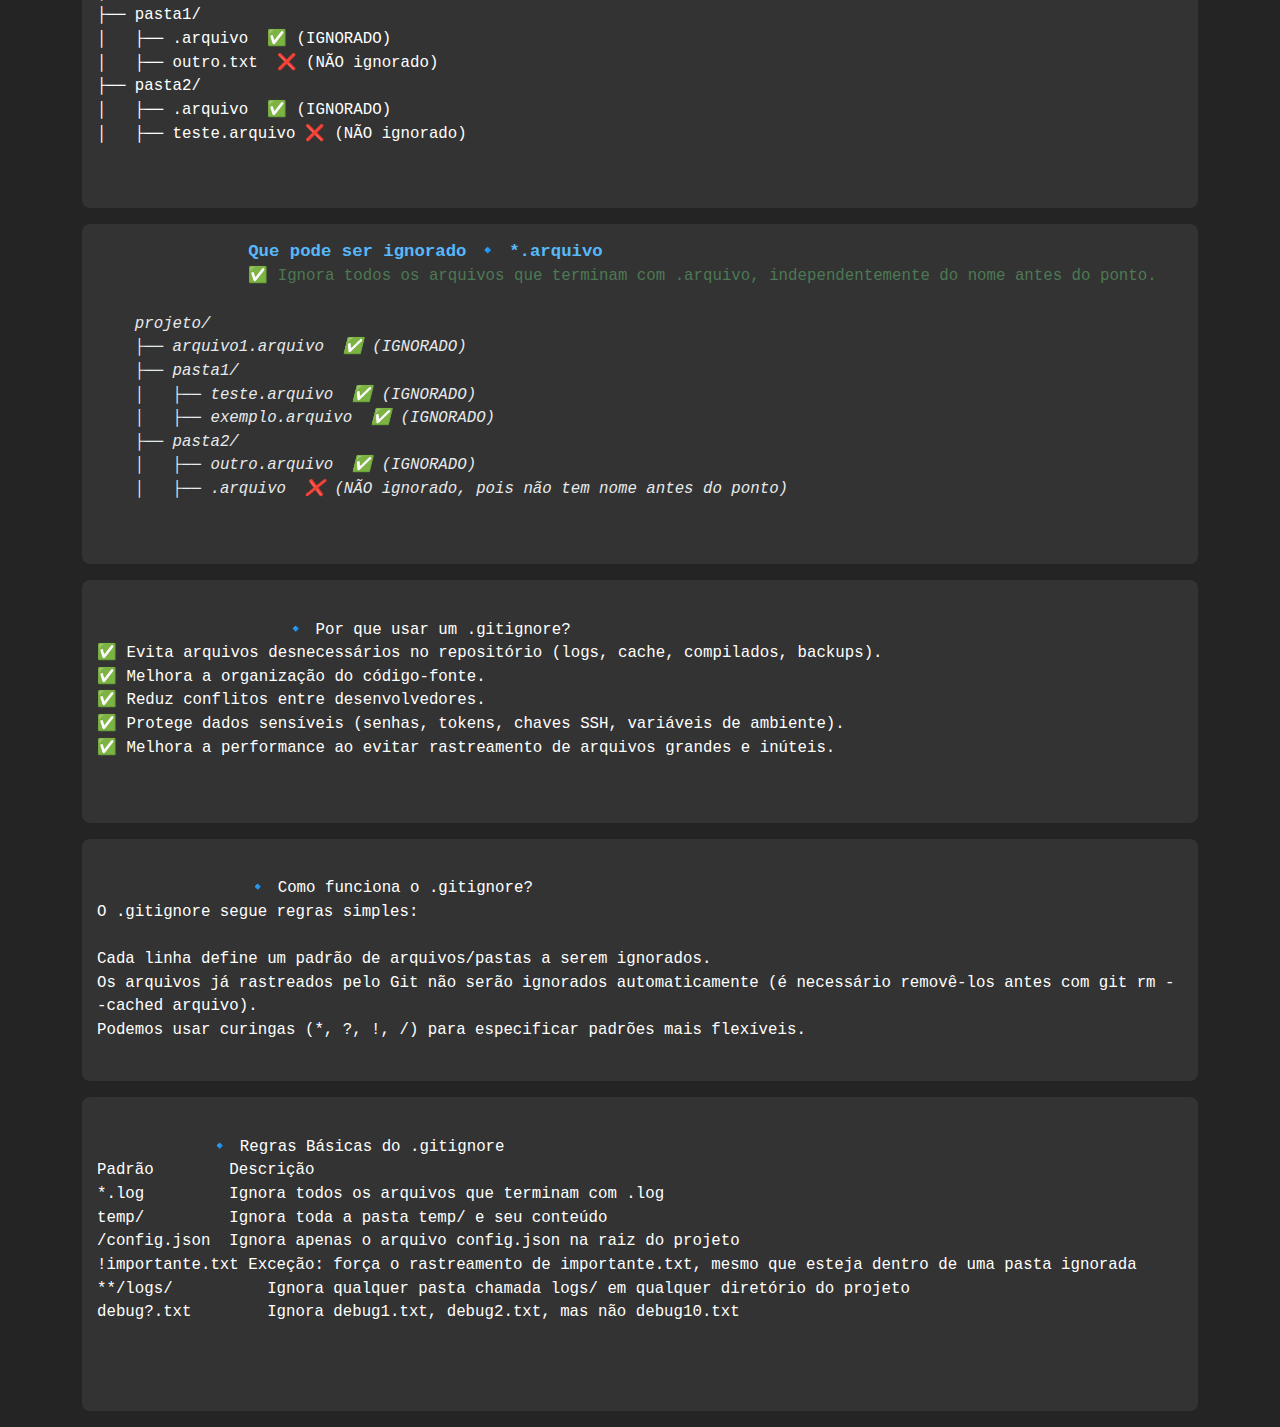
<file: ComandosBasicos/gitgnore.html>
<!DOCTYPE html>
<html lang="pt-br">
<head>
    <meta charset="UTF-8">
    <meta name="viewport" content="width=device-width, initial-scale=1.0">
    <title>Gitiginore</title>
    <link href="https://cdn.jsdelivr.net/npm/bootstrap@5.3.2/dist/css/bootstrap.min.css" rel="stylesheet">
    <link rel="stylesheet" href="../css/styles.css">
</head>
<body>
    <main class="container mt-04">
        

        <a class="btn-modern" href="../index.html"> Voltar</a>
        <div>
            <div class="category">Exemplos de uso Gitgnore</div>
<pre>
    <span class="comment">📌 Onde criar o arquivo .gitignore no seu projeto?
        O arquivo .gitignore deve ser criado na raiz do seu repositório Git, ou seja, no mesmo nível do diretório .git/. Isso garante que todas as regras sejam aplicadas corretamente a todos os arquivos do projeto. </span>
    <span class="command"> 🔹 1️⃣ Criar .gitignore na raiz do repositório</span>
    <span class="comment"> 📂 Estrutura do Projeto (Exemplo)</span>
    <span> 
        📁 meu-projeto/
        ├── 📁 src/          # Código-fonte do projeto
        ├── 📁 assets/       # Imagens, ícones, CSS
        ├── 📁 node_modules/ # Dependências (exemplo para Node.js)
        ├── 📁 .git/         # Diretório do Git (oculto)
        ├── 📄 .gitignore    # Arquivo de exclusão do Git (aqui!)
        ├── 📄 README.md     # Documentação do projeto
        ├── 📄 package.json  # Configuração do projeto (exemplo para Node.js)

    </span>
</pre>

            <pre>
              <span class="command">🔹 Exemplo de .gitignore para um projeto comum</span> 
              <span class="comment">📌 Por que usar esse .gitignore?
                ✅ Evita arquivos desnecessários no repositório
                ✅ Mantém o código limpo e organizado
                ✅ Melhora a performance e evita conflitos</span>
              <p class="description">
                # 
                =======================================
                # 🔹 ARQUIVOS DO SISTEMA OPERACIONAL
                # =======================================
                .DS_Store        # Arquivo oculto do macOS gerado pelo Finder
                Thumbs.db        # Arquivo de cache de miniaturas no Windows
                ehthumbs.db      # Miniaturas de imagens no Windows
                Icon?            # Arquivo de configuração de ícones do macOS
                *.bak            # Arquivos de backup temporários
                *.swp            # Arquivos temporários do Vim
                
                # =======================================
                # 🔹 LOGS E ARQUIVOS TEMPORÁRIOS
                # =======================================
                *.log            # Arquivos de log gerados automaticamente
                *.tmp            # Arquivos temporários
                *.cache          # Cache de programas ou compilações
                *.pid            # Arquivos de identificação de processos
                *.seed           # Arquivos temporários de inicialização
                *.swo            # Arquivos temporários do Vim
                *.swn            # Arquivos temporários do Vim
                
                # =======================================
                # 🔹 NODE.JS
                # =======================================
                node_modules/    # Pacotes instalados pelo npm ou yarn
                npm-debug.log    # Logs de erro do npm
                yarn.lock        # Arquivo de bloqueio do gerenciador de pacotes Yarn
                package-lock.json # Arquivo de dependências fixas do npm
                
                # =======================================
                # 🔹 PYTHON
                # =======================================
                __pycache__/     # Arquivos de cache gerados pelo interpretador Python
                *.pyc            # Arquivos Python compilados
                *.pyo            # Arquivos Python otimizados
                *.pyd            # Bibliotecas compiladas para Windows
                *.venv/          # Ambientes virtuais do Python criados com venv
                venv/            # Diretório de ambiente virtual Python
                .env             # Arquivo de variáveis de ambiente (credenciais, chaves)
                
                # =======================================
                # 🔹 VISUAL STUDIO / .NET / C#
                # =======================================
                bin/             # Diretório de arquivos binários gerados
                obj/             # Diretório de arquivos temporários de build
                .vscode/         # Configurações do VS Code no projeto
                *.user           # Configurações do usuário no Visual Studio
                *.suo            # Arquivos de solução do Visual Studio
                *.sln.cache      # Cache do Visual Studio para soluções
                *.csproj.user    # Arquivo de configuração do usuário para projetos C#
                *.vs/            # Pasta com dados temporários do Visual Studio
                *.exe            # Executáveis compilados
                *.dll            # Bibliotecas compiladas
                *.pdb            # Arquivos de depuração do Visual Studio
                
                # =======================================
                # 🔹 QT (C++/Qt Creator)
                # =======================================
                *.pro.user       # Arquivo de configuração do usuário para projetos Qt
                *.moc            # Arquivos gerados pelo Meta-Object Compiler (MOC)
                Makefile*        # Arquivos Makefile de compilação
                *.qmake.stash    # Cache do qmake
                *.o              # Arquivos objeto compilados
                *.a              # Arquivos de biblioteca estática
                *.so             # Bibliotecas compartilhadas
                *.d              # Arquivos de dependência de compilação
                *.qrc            # Arquivos de recursos do Qt
                *.rcc            # Arquivos de compilação de recursos do Qt
                *.rc             # Arquivos de recursos do Windows
                *.ncb            # Banco de dados IntelliSense do Visual Studio
                *.sdf            # Arquivos de banco de dados do Visual Studio
                
                # =======================================
                # 🔹 ARQUIVOS DO GIT
                # =======================================
                .git/            # Diretório interno do Git (NUNCA remover manualmente)
                .gitignore       # Arquivo que define os arquivos ignorados
                .gitmodules      # Arquivo de configuração de submódulos do Git
                .gitattributes   # Configuração de atributos de arquivos no Git
                
                # =======================================
                # 🔹 ARQUIVOS DE IDEs E EDITORES
                # =======================================
                .idea/           # Configurações do IntelliJ IDEA, WebStorm, PHPStorm
                *.iml            # Arquivos de configuração do IntelliJ IDEA
                *.sublime-workspace  # Configurações de projetos do Sublime Text
                *.sublime-project   # Arquivos de projetos do Sublime Text
                
                # =======================================
                # 🔹 ARQUIVOS DE SISTEMA (Linux/macOS)
                # =======================================
                .trash/          # Lixeira do sistema Linux/macOS
                .lldb            # Arquivos de depuração do LLDB
                .config/         # Configurações gerais do usuário no Linux/macOS
              </p>
             
            </pre>
            <pre>
                <span class="command">Que pode ser ignorado 🔹 .arquivo</span> 
                <span class="description">✅ Ignora apenas arquivos chamados exatamente .arquivo, independente da pasta onde estejam.</span>
                <span >
projeto/
├── .arquivo  ✅ (IGNORADO)
├── pasta1/
│   ├── .arquivo  ✅ (IGNORADO)
│   ├── outro.txt  ❌ (NÃO ignorado)
├── pasta2/
│   ├── .arquivo  ✅ (IGNORADO)
│   ├── teste.arquivo ❌ (NÃO ignorado)</span>
                
              </pre>
              <pre>
                <span class="command">Que pode ser ignorado 🔹 *.arquivo</span> 
                <span class="description">✅ Ignora todos os arquivos que terminam com .arquivo, independentemente do nome antes do ponto.</span>
                <span class="comment">
    projeto/
    ├── arquivo1.arquivo  ✅ (IGNORADO)
    ├── pasta1/
    │   ├── teste.arquivo  ✅ (IGNORADO)
    │   ├── exemplo.arquivo  ✅ (IGNORADO)
    ├── pasta2/
    │   ├── outro.arquivo  ✅ (IGNORADO)
    │   ├── .arquivo  ❌ (NÃO ignorado, pois não tem nome antes do ponto)
                    </span>
              </pre>
              <pre>
                <span>
                    🔹 Por que usar um .gitignore?
✅ Evita arquivos desnecessários no repositório (logs, cache, compilados, backups).
✅ Melhora a organização do código-fonte.
✅ Reduz conflitos entre desenvolvedores.
✅ Protege dados sensíveis (senhas, tokens, chaves SSH, variáveis de ambiente).
✅ Melhora a performance ao evitar rastreamento de arquivos grandes e inúteis.
                </span>
              </pre>
              <pre>
                <span>
                🔹 Como funciona o .gitignore?
O .gitignore segue regras simples:

Cada linha define um padrão de arquivos/pastas a serem ignorados.
Os arquivos já rastreados pelo Git não serão ignorados automaticamente (é necessário removê-los antes com git rm --cached arquivo).
Podemos usar curingas (*, ?, !, /) para especificar padrões mais flexíveis.
</span>              
</pre>
       <pre>
        <span>
            🔹 Regras Básicas do .gitignore
Padrão	      Descrição
*.log	      Ignora todos os arquivos que terminam com .log
temp/	      Ignora toda a pasta temp/ e seu conteúdo
/config.json  Ignora apenas o arquivo config.json na raiz do projeto
!importante.txt	Exceção: força o rastreamento de importante.txt, mesmo que esteja dentro de uma pasta ignorada
**/logs/	  Ignora qualquer pasta chamada logs/ em qualquer diretório do projeto
debug?.txt	  Ignora debug1.txt, debug2.txt, mas não debug10.txt

        </span>
       </pre>      

</div>
</main>
    
</body>
</html>
</file>
<file: css/styles.css>
/* 🎨 GERAL */
body {
  font-family: Arial, sans-serif;
  font-size: large;
  background-color: #242424;
  color: #ffffff;
  margin: 0;
}

/* 📌 NAVBAR */
.navbar {
  background: #000000; /* Fundo preto sólido */
  padding: 10px 20px;
  border-bottom: 2px solid #57B9FC;
}

.navbar .navbar-brand {
  font-weight: bold;
  font-size: 1.2rem;
  color: #57B9FC;
  display: flex;
  align-items: center;
}

.navbar .logo {
  max-width: 40px;
  margin-right: 8px;
}

/* 📝 ITENS DO MENU */
.navbar .nav-link {
  font-size: 1rem;
  font-weight: 500;
  color: #edeeee;
  padding: 8px 12px;
  transition: all 0.3s ease-in-out;
}

.navbar .nav-link:hover {
  background-color: #57B9FC;
  color: #242424;
  border-radius: 5px;
}

/* 🔹 3️⃣ Criar um Botão Animado com Efeito de Brilho  */
.btn-glow {
  display: inline-block;
  padding: 12px 25px;
  font-size: 18px;
  font-weight: bold;
  color: white;
  background: #ffcc00;
  border: none;
  border-radius: 10px;
  text-decoration: none;
  position: relative;
  overflow: hidden;
  transition: 0.3s;
}

.btn-glow::before {
  content: "";
  position: absolute;
  top: 0;
  left: -100%;
  width: 100%;
  height: 100%;
  background: rgba(255, 255, 255, 0.3);
  transition: 0.3s;
}

.btn-glow:hover::before {
  left: 100%;
}

.btn-glow:hover {
  box-shadow: 0 0 20px rgba(255, 204, 0, 0.6);
}

/* 🔹 2️⃣ Criar um Botão Estilo Material Design */
.btn-modern {

  display: inline-block;
  padding: 10px 25px;
  font-size: 18px;
  font-weight: bold;
  color: rgb(71, 67, 67);
  background: linear-gradient(45deg, #57B9FC, #4265b1);
  border: none;
  border-radius: 9px;
  box-shadow: 0 4px 10px rgba(0, 0, 0, 0.2);
  text-decoration: none;
  transition: 0.3s;
}

.btn-modern:hover {
  box-shadow: 0 6px 15px rgba(0, 0, 0, 0.3);
  transform: scale(1.05);
}


/* 📱 ESTILOS PARA MOBILE */
@media (max-width: 992px) {
  .navbar .collapse {
    background: #242424;
    border-radius: 8px;
    padding: 10px;
  }

  .navbar .nav-link {
    text-align: center;
    padding: 10px;
    display: block;
  }
}

/* 🖥️ CÓDIGO DENTRO DO <pre> */
pre {
  background-color: #333333;
  padding: 15px;
  
  border-radius: 8px;
  overflow-x: auto;
  white-space: pre-wrap;  /* Permite quebra de linha automática */
  word-wrap: break-word;  /* Garante que textos longos não estourem o layout */
}

/* 🔹 ESTILOS ESPECÍFICOS */
.command {
  font-size: 1.1em;
  font-weight: bold;
  color: #57B9FC;
}

.description {
  color: #4d7954; /* Verde mais visível */
}

.comment {
  color: #e7eaec;
  font-style: italic;
}


.filecolorgreen {
  color: rgb(24, 245, 79); /* Vermelho escuro */
  display: inline;  /* Mantém os elementos na mesma linha */
  margin-right: 10px;
}
.filecolor {
  color: rgb(196, 22, 22); /* Vermelho escuro */
  display: inline;  /* Mantém os elementos na mesma linha */
  margin-right: 10px;
}
.filecolorblue {
  font-size: 1.1em;
  display: inline;  /* Mantém os elementos na mesma linha */
  color: #57B9FC;
}
.filecolorcomentario {
  font-size: 1.1em;
  display: inline;  /* Mantém os elementos na mesma linha */
  color: #dee90a;
}
.filecolorlaranja {
  font-size: 1.1em;
  display: inline;  /* Mantém os elementos na mesma linha */
  color: #e9900a;
}
.filecolorpreto {
  font-size: 1.1em;
  display: inline;  /* Mantém os elementos na mesma linha */
  color: #000000;
}
/* 🔗 LINKS */
.link {
  color: #EDE8BB;
  text-decoration: none;
}

.link:hover {
  text-decoration: underline;
}

/* 📱 AJUSTES PARA TELAS MENORES */
@media (max-width: 768px) {
  .custom-navbar .logo {
    width: 40px;
  }

  pre {
    font-size: 14px;
    padding: 10px;
  }
}
</file>
